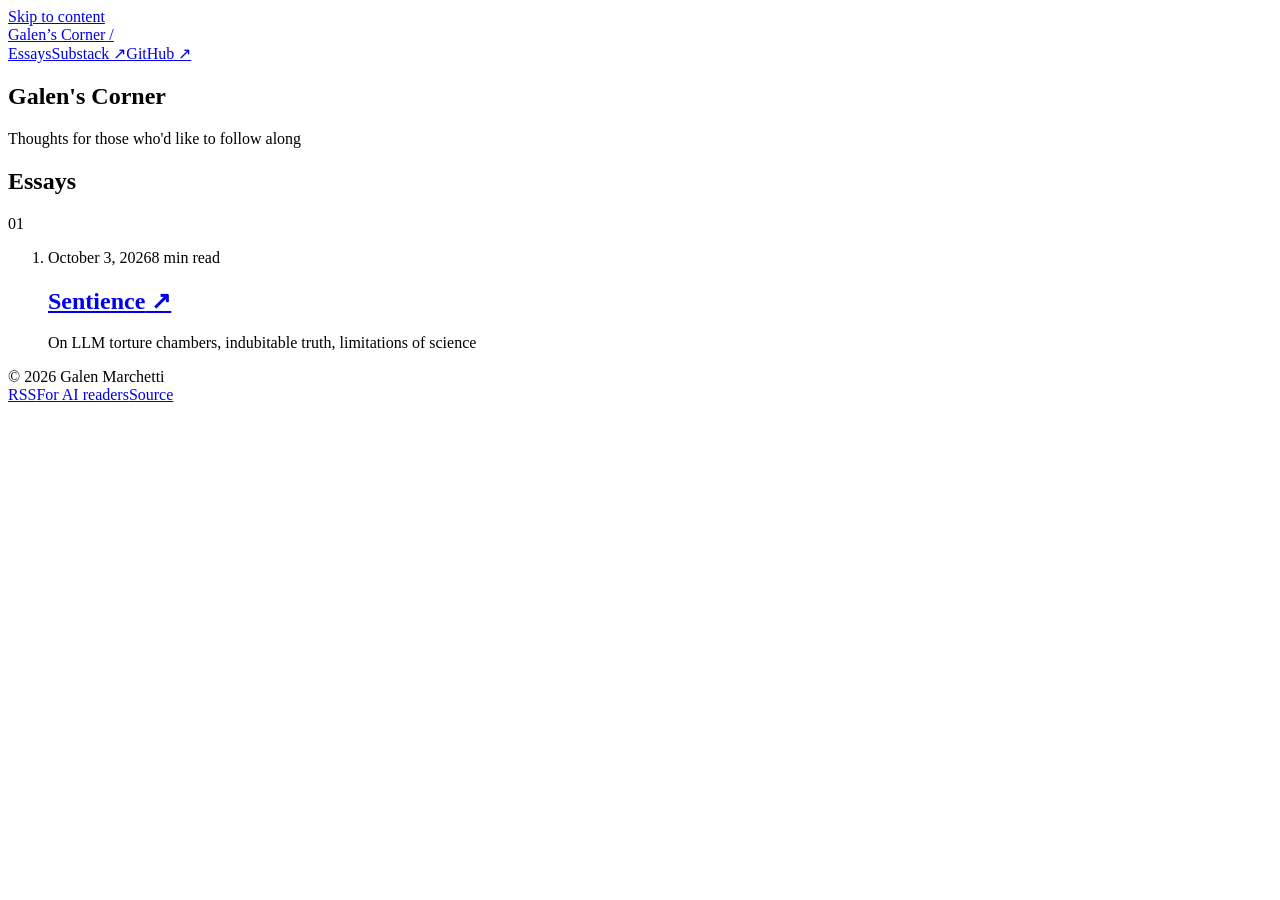
<file: docs/index.html>
<!doctype html>
<html lang="en"><head><meta charset="utf-8"><meta name="viewport" content="width=device-width, initial-scale=1">
<title>Galen’s Corner</title>
<meta name="description" content="Thoughts for those who&#x27;d like to follow along">
<link rel="canonical" href="https://galenmarchetti.com/"><link rel="stylesheet" href="https://galenmarchetti.com/style.css">
<link rel="alternate" type="application/rss+xml" title="RSS" href="https://galenmarchetti.com/feed.xml">
<meta property="og:title" content="Galen’s Corner"><meta property="og:description" content="Thoughts for those who&#x27;d like to follow along"><meta property="og:url" content="https://galenmarchetti.com/">
</head><body><a class="skip" href="#content">Skip to content</a>
<header class="site-header"><a class="wordmark" href="https://galenmarchetti.com/">Galen’s Corner<span> / </span></a><nav aria-label="Main"><a href="https://galenmarchetti.com/">Essays</a><a href="https://galenmarchetti.substack.com">Substack ↗</a><a href="https://github.com/galenmarchetti/galens-corner">GitHub ↗</a></nav></header>
<main id="content"><section class="intro"><h1>Galen's Corner</h1><p>Thoughts for those who&#x27;d like to follow along</p></section><section class="essays" aria-labelledby="essays-title"><div class="section-heading"><h2 id="essays-title">Essays</h2><span>01</span></div><ol class="essay-list"><li><div class="entry-meta"><time datetime="2026-10-03">October 3, 2026</time><span>8 min read</span></div><div><h2><a href="https://galenmarchetti.com/essays/sentience/">Sentience<span aria-hidden="true"> ↗</span></a></h2><p>On LLM torture chambers, indubitable truth, limitations of science</p></div></li></ol></section></main>
<footer><span>© 2026 Galen Marchetti</span><div><a href="https://galenmarchetti.com/feed.xml">RSS</a><a href="https://galenmarchetti.com/llms.txt">For AI readers</a><a href="https://github.com/galenmarchetti/galens-corner">Source</a></div></footer>
</body></html>
</file>
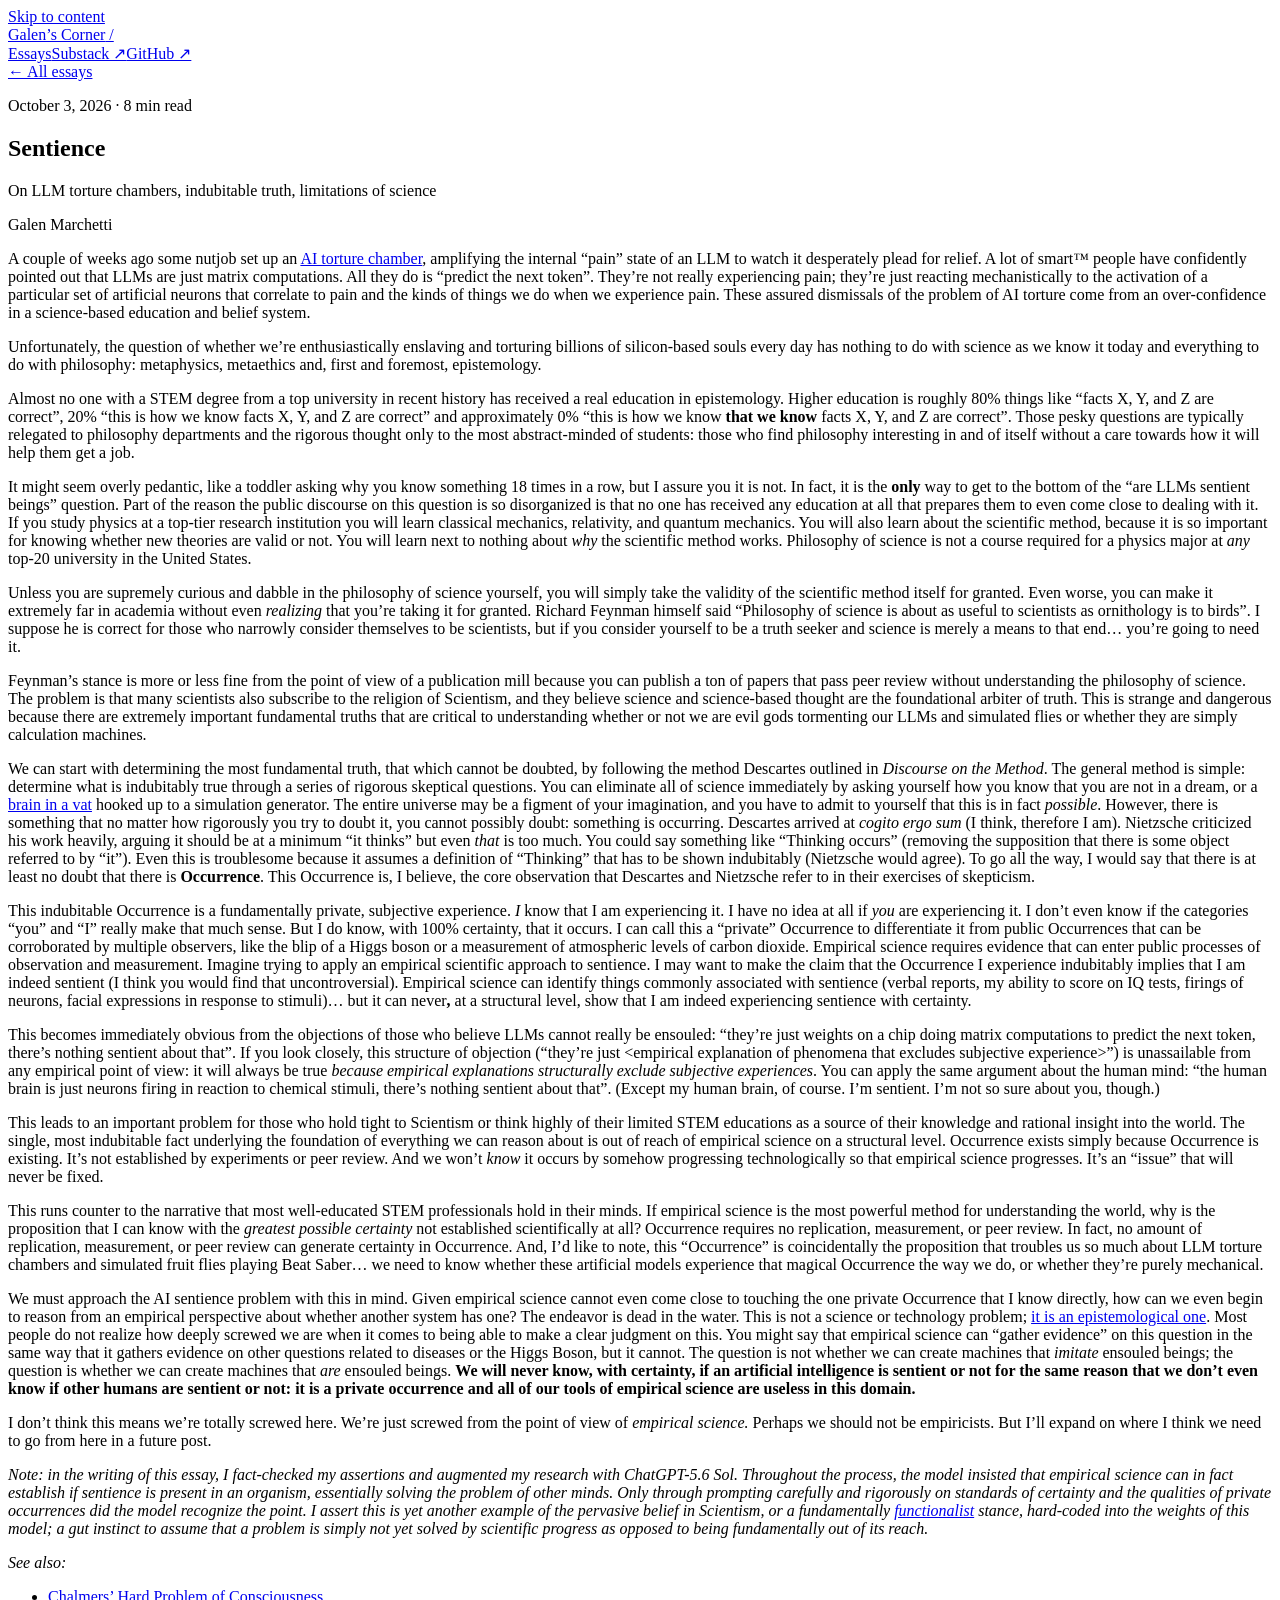
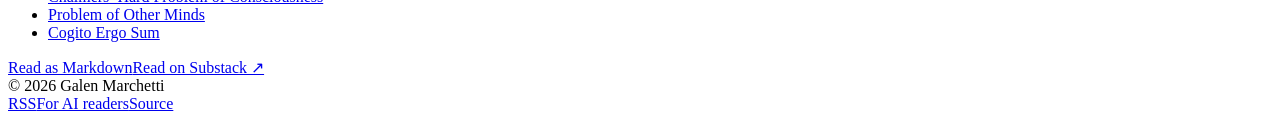
<file: docs/essays/sentience/index.html>
<!doctype html>
<html lang="en"><head><meta charset="utf-8"><meta name="viewport" content="width=device-width, initial-scale=1">
<title>Sentience — Galen’s Corner</title>
<meta name="description" content="On LLM torture chambers, indubitable truth, limitations of science">
<link rel="canonical" href="https://galenmarchetti.com/essays/sentience/"><link rel="stylesheet" href="https://galenmarchetti.com/style.css">
<link rel="alternate" type="application/rss+xml" title="RSS" href="https://galenmarchetti.com/feed.xml">
<meta property="og:title" content="Sentience"><meta property="og:description" content="On LLM torture chambers, indubitable truth, limitations of science"><meta property="og:url" content="https://galenmarchetti.com/essays/sentience/"><meta property="og:type" content="article">
</head><body><a class="skip" href="#content">Skip to content</a>
<header class="site-header"><a class="wordmark" href="https://galenmarchetti.com/">Galen’s Corner<span> / </span></a><nav aria-label="Main"><a href="https://galenmarchetti.com/">Essays</a><a href="https://galenmarchetti.substack.com">Substack ↗</a><a href="https://github.com/galenmarchetti/galens-corner">GitHub ↗</a></nav></header>
<main id="content"><article><header class="article-header"><a class="back" href="https://galenmarchetti.com/">← All essays</a><p class="eyebrow"><time datetime="2026-10-03">October 3, 2026</time> · 8 min read</p><h1>Sentience</h1><p class="subtitle">On LLM torture chambers, indubitable truth, limitations of science</p><p class="byline">Galen Marchetti</p></header><div class="prose"><p>A couple of weeks ago some nutjob set up an <a href="https://x.com/AISafetyMemes/status/2105504796061167717?s=20">AI torture chamber</a>, amplifying the internal “pain” state of an LLM to watch it desperately plead for relief. A lot of smart™ people have confidently pointed out that LLMs are just matrix computations. All they do is “predict the next token”. They’re not really experiencing pain; they’re just reacting mechanistically to the activation of a particular set of artificial neurons that correlate to pain and the kinds of things we do when we experience pain. These assured dismissals of the problem of AI torture come from an over-confidence in a science-based education and belief system.</p>
<p>Unfortunately, the question of whether we’re enthusiastically enslaving and torturing billions of silicon-based souls every day has nothing to do with science as we know it today and everything to do with philosophy: metaphysics, metaethics and, first and foremost, epistemology.</p>
<p>Almost no one with a STEM degree from a top university in recent history has received a real education in epistemology. Higher education is roughly 80% things like “facts X, Y, and Z are correct”, 20% “this is how we know facts X, Y, and Z are correct” and approximately 0% “this is how we know <strong>that we know</strong> facts X, Y, and Z are correct”. Those pesky questions are typically relegated to philosophy departments and the rigorous thought only to the most abstract-minded of students: those who find philosophy interesting in and of itself without a care towards how it will help them get a job.</p>
<p>It might seem overly pedantic, like a toddler asking why you know something 18 times in a row, but I assure you it is not. In fact, it is the <strong>only</strong> way to get to the bottom of the “are LLMs sentient beings” question. Part of the reason the public discourse on this question is so disorganized is that no one has received any education at all that prepares them to even come close to dealing with it. If you study physics at a top-tier research institution you will learn classical mechanics, relativity, and quantum mechanics. You will also learn about the scientific method, because it is so important for knowing whether new theories are valid or not. You will learn next to nothing about <em>why</em> the scientific method works. Philosophy of science is not a course required for a physics major at <em>any</em> top-20 university in the United States.</p>
<p>Unless you are supremely curious and dabble in the philosophy of science yourself, you will simply take the validity of the scientific method itself for granted. Even worse, you can make it extremely far in academia without even <em>realizing</em> that you’re taking it for granted. Richard Feynman himself said “Philosophy of science is about as useful to scientists as ornithology is to birds”. I suppose he is correct for those who narrowly consider themselves to be scientists, but if you consider yourself to be a truth seeker and science is merely a means to that end… you’re going to need it.</p>
<p>Feynman’s stance is more or less fine from the point of view of a publication mill because you can publish a ton of papers that pass peer review without understanding the philosophy of science. The problem is that many scientists also subscribe to the religion of Scientism, and they believe science and science-based thought are the foundational arbiter of truth. This is strange and dangerous because there are extremely important fundamental truths that are critical to understanding whether or not we are evil gods tormenting our LLMs and simulated flies or whether they are simply calculation machines.</p>
<p>We can start with determining the most fundamental truth, that which cannot be doubted, by following the method Descartes outlined in <em>Discourse on the Method</em>. The general method is simple: determine what is indubitably true through a series of rigorous skeptical questions. You can eliminate all of science immediately by asking yourself how you know that you are not in a dream, or a <a href="https://en.wikipedia.org/wiki/Brain_in_a_vat">brain in a vat</a> hooked up to a simulation generator. The entire universe may be a figment of your imagination, and you have to admit to yourself that this is in fact <em>possible</em>. However, there is something that no matter how rigorously you try to doubt it, you cannot possibly doubt: something is occurring. Descartes arrived at <em>cogito ergo sum</em> (I think, therefore I am). Nietzsche criticized his work heavily, arguing it should be at a minimum “it thinks” but even <em>that</em> is too much. You could say something like “Thinking occurs” (removing the supposition that there is some object referred to by “it”). Even this is troublesome because it assumes a definition of “Thinking” that has to be shown indubitably (Nietzsche would agree). To go all the way, I would say that there is at least no doubt that there is <strong>Occurrence</strong>. This Occurrence is, I believe, the core observation that Descartes and Nietzsche refer to in their exercises of skepticism.</p>
<p>This indubitable Occurrence is a fundamentally private, subjective experience. <em>I</em> know that I am experiencing it. I have no idea at all if <em>you</em> are experiencing it. I don’t even know if the categories “you” and “I” really make that much sense. But I do know, with 100% certainty, that it occurs. I can call this a “private” Occurrence to differentiate it from public Occurrences that can be corroborated by multiple observers, like the blip of a Higgs boson or a measurement of atmospheric levels of carbon dioxide. Empirical science requires evidence that can enter public processes of observation and measurement. Imagine trying to apply an empirical scientific approach to sentience. I may want to make the claim that the Occurrence I experience indubitably implies that I am indeed sentient (I think you would find that uncontroversial). Empirical science can identify things commonly associated with sentience (verbal reports, my ability to score on IQ tests, firings of neurons, facial expressions in response to stimuli)… but it can never<strong>,</strong> at a structural level, show that I am indeed experiencing sentience with certainty.</p>
<p>This becomes immediately obvious from the objections of those who believe LLMs cannot really be ensouled: “they’re just weights on a chip doing matrix computations to predict the next token, there’s nothing sentient about that”. If you look closely, this structure of objection (“they’re just &lt;empirical explanation of phenomena that excludes subjective experience&gt;”) is unassailable from any empirical point of view: it will always be true <em>because</em> <em>empirical explanations structurally exclude subjective experiences</em>. You can apply the same argument about the human mind: “the human brain is just neurons firing in reaction to chemical stimuli, there’s nothing sentient about that”. (Except my human brain, of course. I’m sentient. I’m not so sure about you, though.)</p>
<p>This leads to an important problem for those who hold tight to Scientism or think highly of their limited STEM educations as a source of their knowledge and rational insight into the world. The single, most indubitable fact underlying the foundation of everything we can reason about is out of reach of empirical science on a structural level. Occurrence exists simply because Occurrence is existing. It’s not established by experiments or peer review. And we won’t <em>know</em> it occurs by somehow progressing technologically so that empirical science progresses. It’s an “issue” that will never be fixed.</p>
<p>This runs counter to the narrative that most well-educated STEM professionals hold in their minds. If empirical science is the most powerful method for understanding the world, why is the proposition that I can know with the <em>greatest possible certainty</em> not established scientifically at all? Occurrence requires no replication, measurement, or peer review. In fact, no amount of replication, measurement, or peer review can generate certainty in Occurrence. And, I’d like to note, this “Occurrence” is coincidentally the proposition that troubles us so much about LLM torture chambers and simulated fruit flies playing Beat Saber… we need to know whether these artificial models experience that magical Occurrence the way we do, or whether they’re purely mechanical.</p>
<p>We must approach the AI sentience problem with this in mind. Given empirical science cannot even come close to touching the one private Occurrence that I know directly, how can we even begin to reason from an empirical perspective about whether another system has one? The endeavor is dead in the water. This is not a science or technology problem; <a href="https://en.wikipedia.org/wiki/Problem_of_other_minds">it is an epistemological one</a>. Most people do not realize how deeply screwed we are when it comes to being able to make a clear judgment on this. You might say that empirical science can “gather evidence” on this question in the same way that it gathers evidence on other questions related to diseases or the Higgs Boson, but it cannot. The question is not whether we can create machines that <em>imitate</em> ensouled beings; the question is whether we can create machines that <em>are</em> ensouled beings. <strong>We will never know, with certainty, if an artificial intelligence is sentient or not for the same reason that we don’t even know if other humans are sentient or not: it is a private occurrence and all of our tools of empirical science are useless in this domain.</strong></p>
<p>I don’t think this means we’re totally screwed here. We’re just screwed from the point of view of <em>empirical science.</em> Perhaps we should not be empiricists. But I’ll expand on where I think we need to go from here in a future post.</p>
<p><em>Note: in the writing of this essay, I fact-checked my assertions and augmented my research with ChatGPT-5.6 Sol. Throughout the process, the model insisted that empirical science can in fact establish if sentience is present in an organism, essentially solving the problem of other minds. Only through prompting carefully and rigorously on standards of certainty and the qualities of private occurrences did the model recognize the point. I assert this is yet another example of the pervasive belief in Scientism, or a fundamentally <a href="https://en.wikipedia.org/wiki/Functionalism_(philosophy_of_mind)">functionalist</a> stance, hard-coded into the weights of this model; a gut instinct to assume that a problem is simply not yet solved by scientific progress as opposed to being fundamentally out of its reach.</em></p>
<p><em>See also:</em></p>
<ul>
<li><a href="https://en.wikipedia.org/wiki/Hard_problem_of_consciousness">Chalmers’ Hard Problem of Consciousness</a></li>
<li><a href="https://en.wikipedia.org/wiki/Problem_of_other_minds">Problem of Other Minds</a></li>
<li><a href="https://en.wikipedia.org/wiki/Cogito,_ergo_sum">Cogito Ergo Sum</a></li>
</ul>
</div><aside class="article-links"><a href="https://galenmarchetti.com/posts/2026-10-03-sentience.md">Read as Markdown</a><a href="https://galenmarchetti.substack.com/p/sentience">Read on Substack ↗</a></aside></article></main>
<footer><span>© 2026 Galen Marchetti</span><div><a href="https://galenmarchetti.com/feed.xml">RSS</a><a href="https://galenmarchetti.com/llms.txt">For AI readers</a><a href="https://github.com/galenmarchetti/galens-corner">Source</a></div></footer>
</body></html>
</file>
